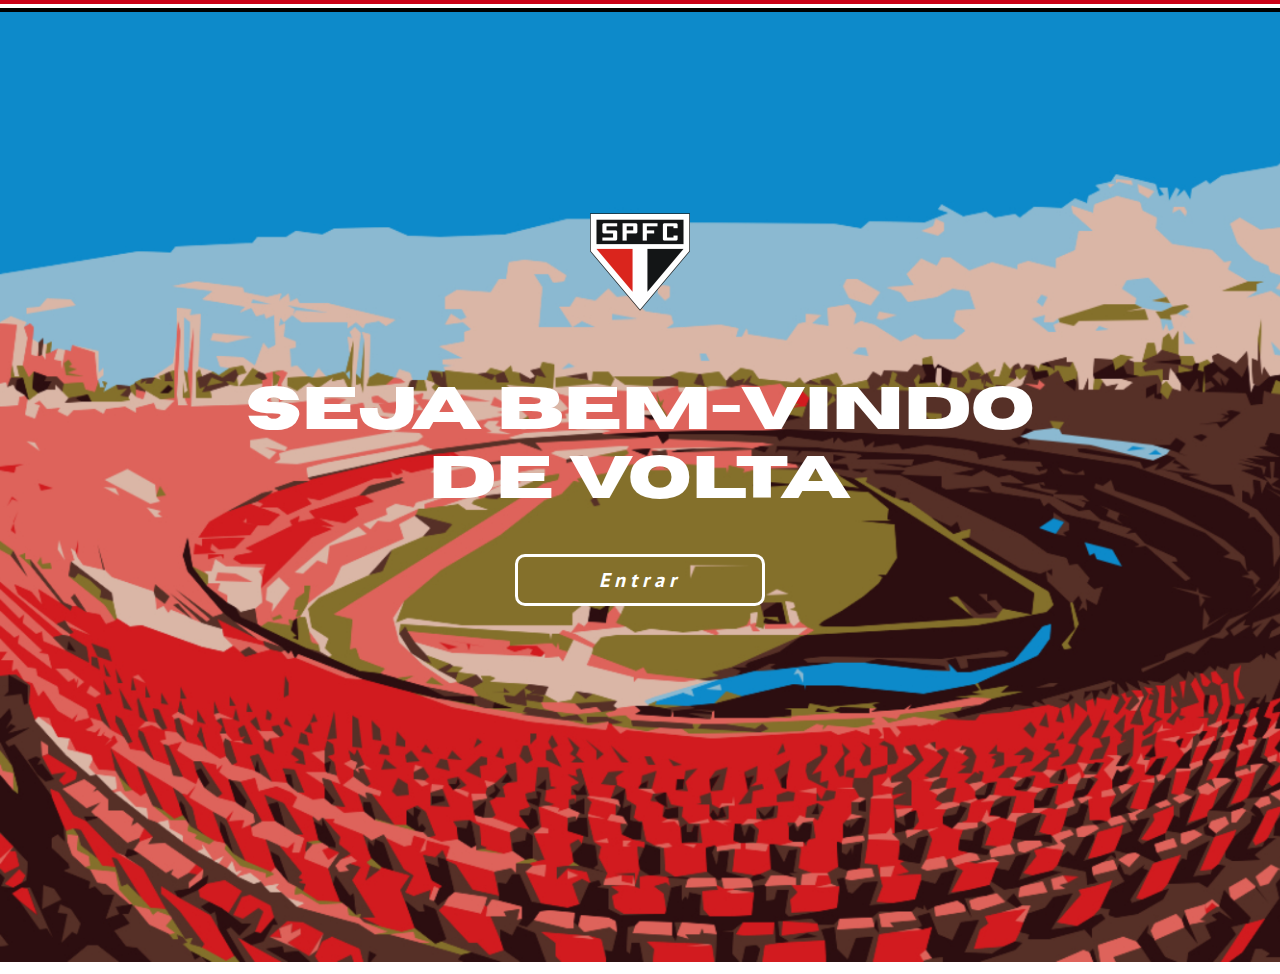
<file: sites/index.html>
<!DOCTYPE html>
<html lang="pt-br">
<head>
    <meta charset="UTF-8">
    <meta name="viewport" content="width=device-width, initial-scale=1.0">
    <link rel="stylesheet" href="access_loja.css">
    <link rel="shortcut icon" href="../img/Logo.png" type="image/x-icon">
    <title>Bom ter você de volta SPFC | Tradicional</title>
</head>
<body>
    
    <div class="background">
        <div class="listra_red"></div>
		<div class="listra_white"></div>
        <div class="listra_black"></div>
        <div class="content_box">
            <div class="content">
                <div class="logo"><img src="../img/Logo.png" alt=""></div>
                <div class="texto">
                    <h1>SEJA BEM-VINDO DE VOLTA</h1>
                </div>
                <a href="Home.html"><button><i>Entrar</i></button></a>
            </div>
        </div>
    </div>
    
</body>
</html>
</file>
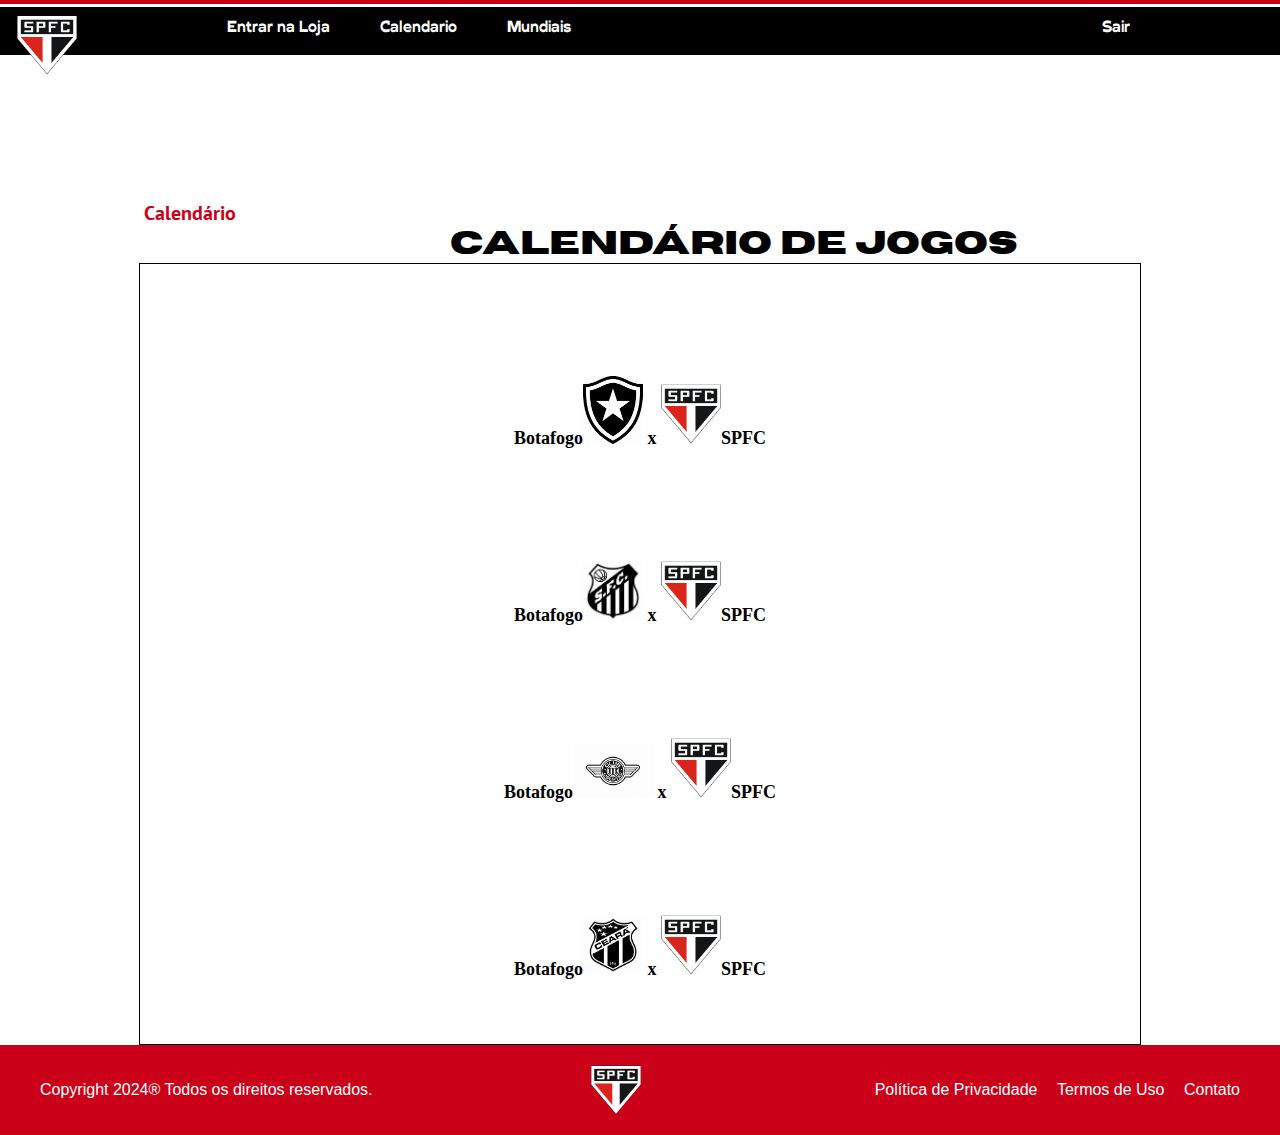
<file: sites/Calendario.html>
<!DOCTYPE html>
<html lang="pt-br">
<head>
    <meta charset="UTF-8">
    <meta name="viewport" content="width=device-width, initial-scale=1.0">
    <title>Calendário - SPFC | O Mais Invejado</title>
    <link rel="stylesheet" href="Calendario.css">
    <link rel="shortcut icon" href="../img/Logo.png" type="image/x-icon">
    <header>
      <div class="listra_red"></div>
      <div class="listra_white"></div>
            <div class="topbar">
          
          <div class="imagem_topbar"><a href="Home.html"><img src="../img/Logo.png" alt=""></a></div>
            
                <ul>
                    
            <li><a href="Login.html">Entrar na Loja  </a></li>
                 
            <li><a href="Calendario.html">Calendario</a></li>
        
      
            <li><a href="Mundiais.html">Mundiais</a></li>
           
                    
            
                </ul>
          <div class="sair">
            <ul>
              <li><a href="index.html">Sair</a></li>
    
            </ul>
          </div>
     </header>
</head>
<body>
  <div class="texto 1" style=" padding-top: 200px;text-align: center;justify-content: center;padding-right: 900px;font-size: 20px;margin: 0;">
    <h4 style="font-family: PtSans; color: #CB0017;margin: 0;">Calendário</h4>
  </div>
  <div class="texto 2" style="margin-left: 450px;">
    <h1 style="font-family: Horizon;margin: 0;padding: 0;">CALENDÁRIO DE JOGOS</h1>
  </div>
    <div class="Table" style="height: 780px;width: 1000px; border: 1px solid black; text-align: center;justify-content: center;left: 50%;right: 50%; margin-left: auto;margin-right: auto;">
      <div class="jg1"><h1 style="font-size: 18px;padding-top: 100px;1">Botafogo<img src="../img_home/BOTAFOGO.jfif" alt="" style="width: 60px;"> x <img src="../img/Logo.png" alt="" style="width: 60px;">SPFC</h1></div>
      <div class="jg2"><h1 style="font-size: 18px;padding-top: 100px;">Botafogo<img src="../img_home/SANTOS.jfif" alt="" style="width: 60px;"> x <img src="../img/Logo.png" alt="" style="width: 60px;">SPFC</h1></div>
      <div class="jg3"><h1 style="font-size: 18px;padding-top: 100px;">Botafogo<img src="../img_home/LIBERDADE.jfif" alt="" style="width: 80px;"> x <img src="../img/Logo.png" alt="" style="width: 60px;">SPFC</h1></div>
      <div class="jg4"><h1 style="font-size: 18px;">Botafogo<img src="../img_home/CEARA.jfif" alt="" style="width: 60px;padding-top: 100px;">   x   <img src="../img/Logo.png" alt="" style="width: 60px;">SPFC</h1></div>

    </div>

  </div>

  </div>
    <!--foooter-->
 <footer class="site-footer">
  <div class="footer-content">
      <p>Copyright 2024® Todos os direitos reservados.</p>
      <img src="../img/Logo.png" alt="">
      <nav class="footer-links">
          <a href="../sites/politicapriv.html ">Política de Privacidade</a>
          <a href="#">Termos de Uso</a>
          <a href="#">Contato</a>
      </nav>
      
  </div>
</body>
</html>
</file>
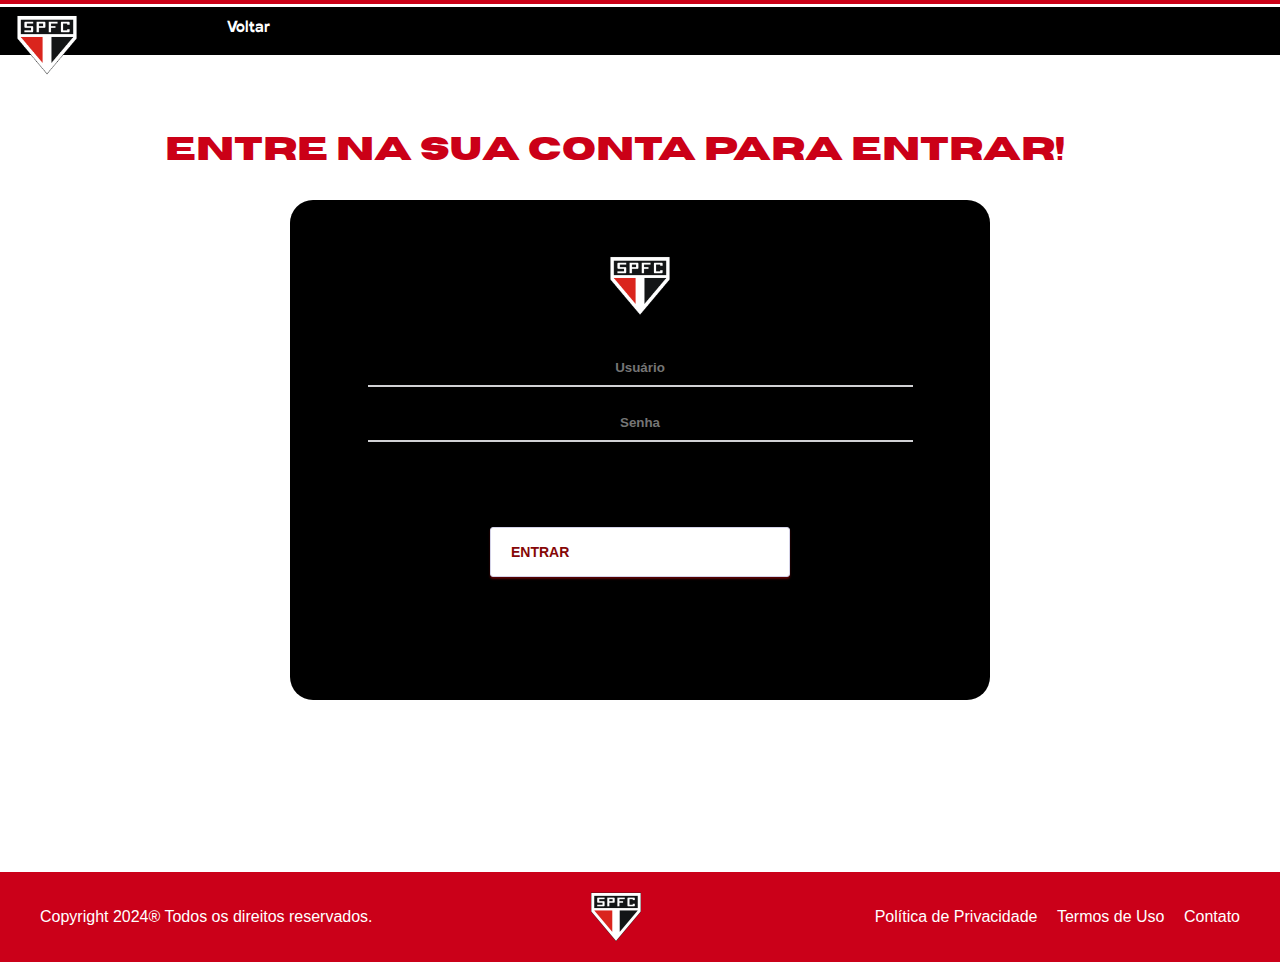
<file: sites/Login.html>
<!DOCTYPE html>
<html lang="pt-br">
<head>
    <meta charset="UTF-8">
    <meta name="viewport" content="width=device-width, initial-scale=1.0">
    <title>Login - SPFC | Campeão</title>
    <link rel="stylesheet" href="Login.css">
    <link rel="shortcut icon" href="../img/Logo.png" type="image/x-icon">

   <header>
    <div class="listra_red"></div>
		<div class="listra_white"></div>
		<div class="topbar">
			<div class="imagem_topbar"><a href="Home.html"><img src="../img/Logo.png" alt=""></a></div>
			<ul>
				<li><a href="Home.html">Voltar</a></li>
        
			</ul>
		</div>
		
   </header>
</head>

<body>
  <div class="texto">
    <h1>Entre na sua conta para Entrar!</h1>

  </div>
      <div class="container_menu">
        <div class="menu_screen">
          <div class="imgLogo">
            <img src="../img/Logo.png" alt="">
          </div>
            <div class="login_form">
              <form action="login.php">
                <input type="text" placeholder="Usuário" name="User">
                <br><br>
                <input type="password" placeholder="Senha" name="password">
                
              </form>
            </div>
            
              
                <div class="button">
                  <a href="Loja.html">
                    <button class="button login__submit">
                      <span class="button__text">Entrar</span>
                      <i class="button__icon fas fa-chevron-right"></i>
                    </button>
                  </a>
                </div>


                
              
              
            </a>
          </div>
      </div>
     <!--foooter-->
 <footer class="site-footer" style="margin-top: 172px;">
  <div class="footer-content">
      <p>Copyright 2024® Todos os direitos reservados.</p>
      <img src="../img/Logo.png" alt="">
      <nav class="footer-links">
          <a href="../sites/politicapriv.html ">Política de Privacidade</a>
          <a href="#">Termos de Uso</a>
          <a href="#">Contato</a>
      </nav>
      
  </div>
</body>
</html>
</file>
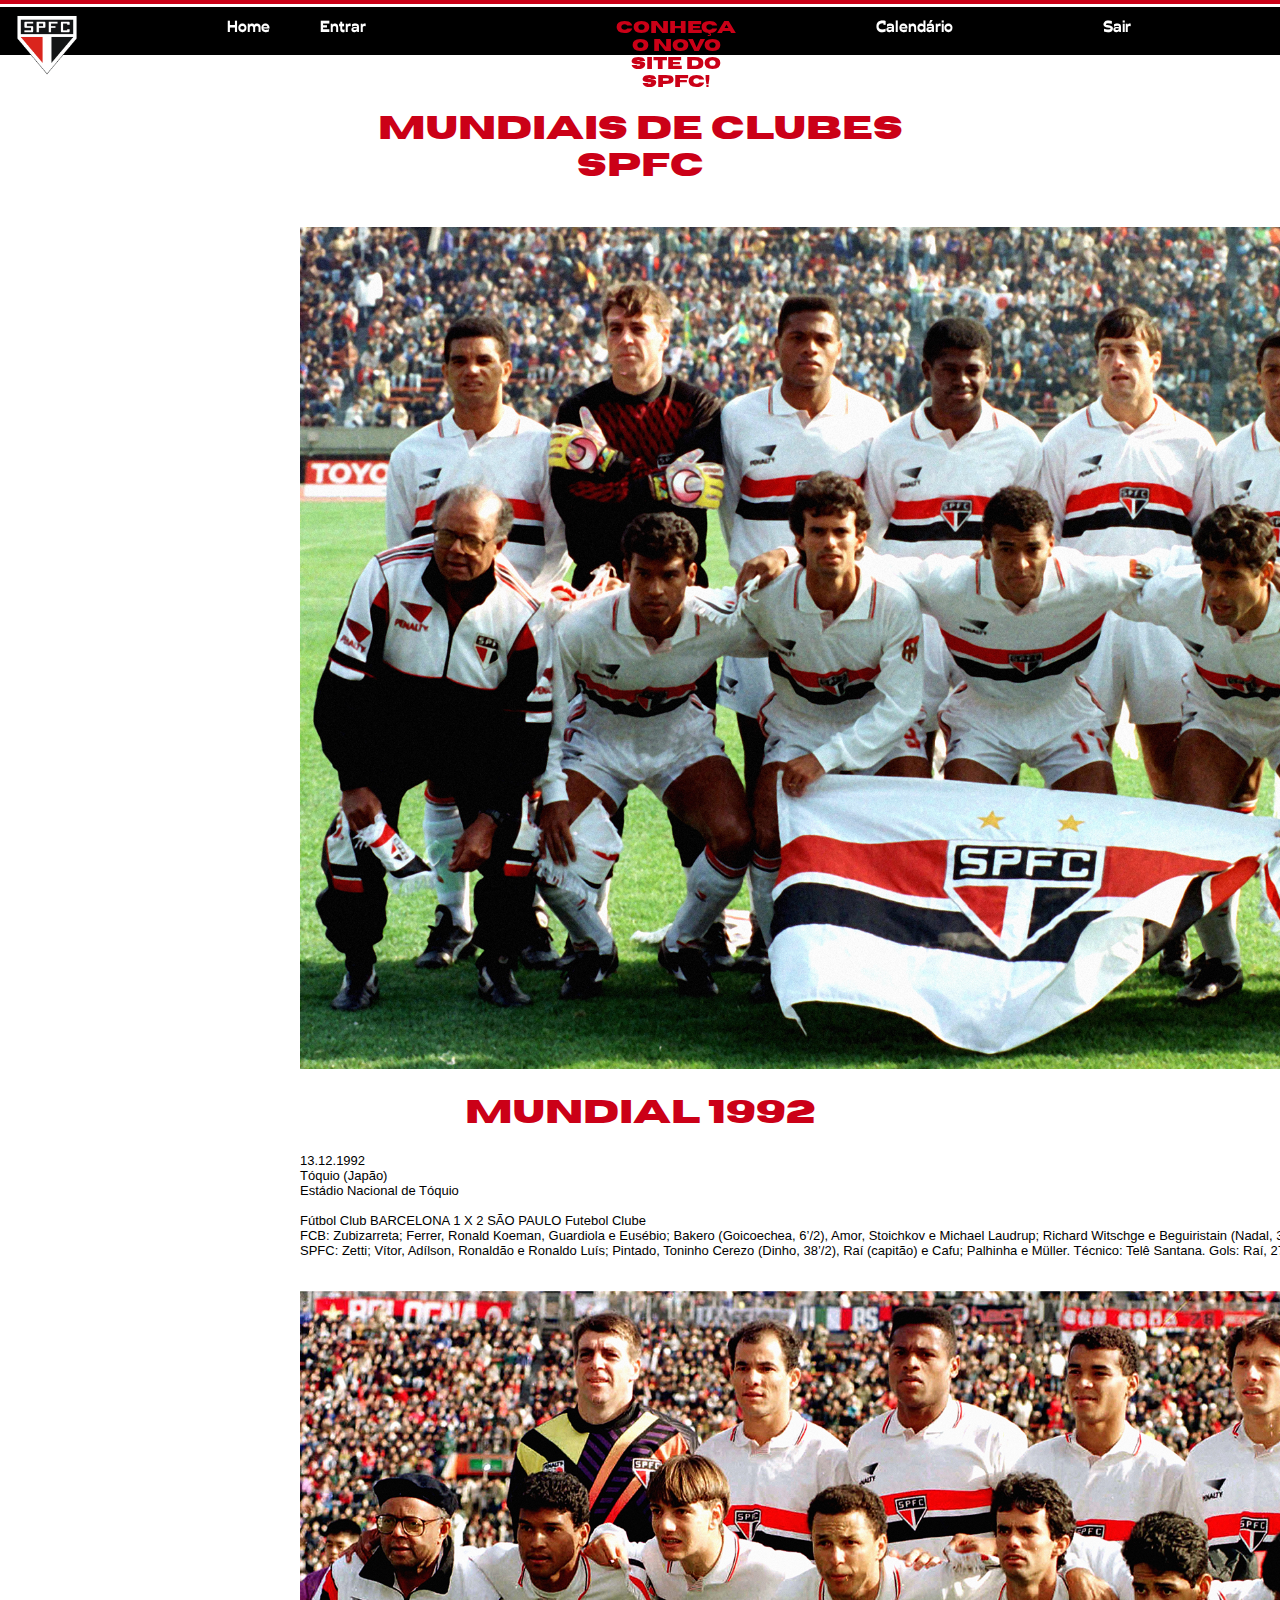
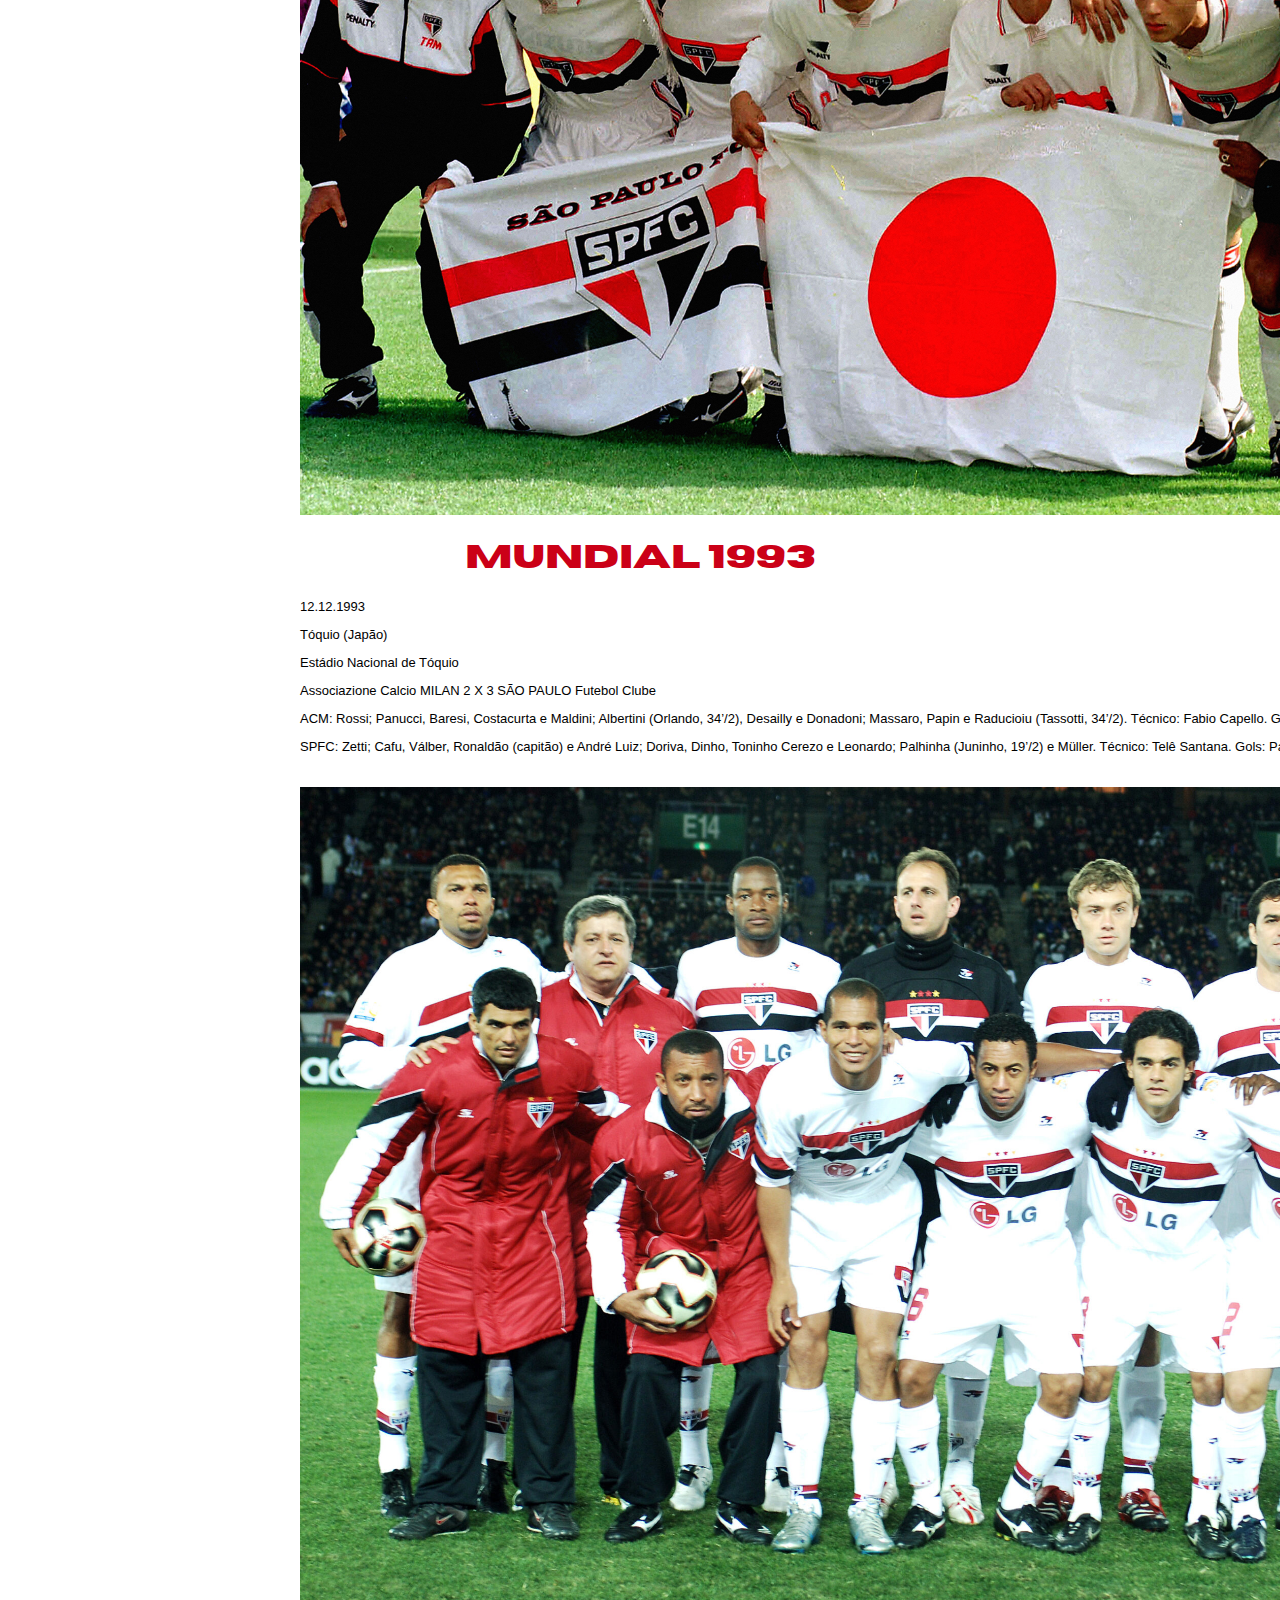
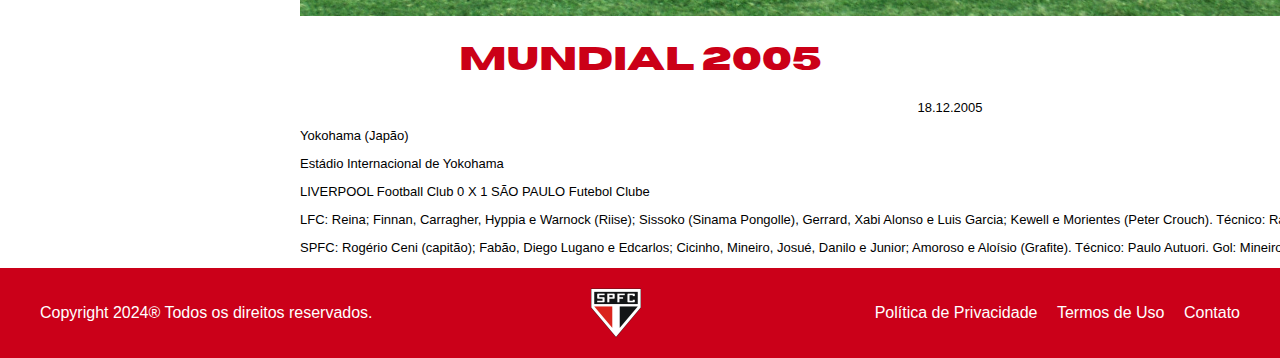
<file: sites/Mundiais.html>
<!DOCTYPE html>
<html lang="pt-br">
<head>
	<meta charset="UTF-8">
	<meta name="viewport" content="width=device-width, initial-scale=1.0">
	<title>Mundiais - SPFC | Tradicional</title>
	<link rel="stylesheet" href="mundiais.css">
	<link rel="icon" href="../img/Logo.png" type="image/x-icon">
	<header>
		<div class="listra_red"></div>
		<div class="listra_white"></div>
			  <div class="topbar">
			
			<div class="imagem_topbar"><a href="Home.html"><img src="../img/Logo.png" alt=""></a></div>
			  
				  <ul>
					  
			  <li><a href="Home.html"> Home </a></li>
			  <li><a href="Login.html">Entrar</a></li>
			  
		  
			  <li class="12" style="font-family: Horizon; color: #CB0017; justify-content: center; text-align: center;padding-left: 200px;margin-right: 90px;">Conheça o Novo Site do SPFC!</li>
			  <li><a href="Calendario.html">Calendário</a></li>
			
					  
			  
				  </ul>
			<div class="sair">
			  <ul>
				<li><a href="index.html">Sair</a></li>
	  
			  </ul>
			</div>
	   </header>
	</div>
			  
</head>

<body>
	
<!-- início da pg -->


<br><br><br><br>	
<div class="img_1992">
	<br>	<h1>MUNDIAIS DE CLUBES<br>
		SPFC</h1>
	<img src="../img/mundial_92_usar.png" alt="">
	
<!-- inicio historia 1992 -->
	
	<h1>MUNDIAL 1992</h1>
     <p>13.12.1992<br>
		Tóquio (Japão)<br>
		Estádio Nacional de Tóquio<br>
		<br>
		Fútbol Club BARCELONA 1 X 2 SÃO PAULO Futebol Clube
		<br>
		FCB: Zubizarreta; Ferrer, Ronald Koeman, Guardiola e Eusébio; Bakero (Goicoechea, 6’/2), Amor, Stoichkov e Michael Laudrup; Richard Witschge e Beguiristain (Nadal, 34’/2). Técnico: Johan Cruyff. Gol: Stoichkov, 12’/1.<br>
		
		SPFC: Zetti; Vítor, Adílson, Ronaldão e Ronaldo Luís; Pintado, Toninho Cerezo (Dinho, 38’/2), Raí (capitão) e Cafu; Palhinha e Müller. Técnico: Telê Santana. Gols: Raí, 27’/1; Raí, 34’/2.<br>
	 <p>

</div>
    <!-- inicio historia 1993 -->
<div class="part_2">
	<div class="img_1993">
		<img src="../img/1993.jpg" alt="">
	</div>
	<h1>MUNDIAL 1993</h1>
	<p>12.12.1993</p>
	<p>Tóquio (Japão)</p>
	<p>Estádio Nacional de Tóquio</p>
	<p>Associazione Calcio MILAN 2 X 3 SÃO PAULO Futebol Clube</p>
	<p>ACM: Rossi; Panucci, Baresi, Costacurta e Maldini; Albertini (Orlando, 34’/2), Desailly e Donadoni; Massaro, Papin e Raducioiu (Tassotti, 34’/2). Técnico: Fabio Capello. Gols: Massaro, 3’/2; Papin, 35’/2</p>
	<p>SPFC: Zetti; Cafu, Válber, Ronaldão (capitão) e André Luiz; Doriva, Dinho, Toninho Cerezo e Leonardo; Palhinha (Juninho, 19’/2) e Müller. Técnico: Telê Santana. Gols: Palhinha, 19’/1; Toninho Cerezo, 14’/2; Müller, 41’/2</p>

</div>
	<!-- inicio historia 2005 -->
<div class="part_3">
	<div class="img_2005">
		<img src="../img/2005--.jpg" alt="">
	</div>
	<h1>MUNDIAL 2005</h1>
    <p style="text-align: center;">18.12.2005</p>
	<p>Yokohama (Japão)</p>
	<p>Estádio Internacional de Yokohama</p>
	<p>LIVERPOOL Football Club 0 X 1 SÃO PAULO Futebol Clube</p>
	<p>LFC: Reina; Finnan, Carragher, Hyppia e Warnock (Riise); Sissoko (Sinama Pongolle), Gerrard, Xabi Alonso e Luis Garcia; Kewell e Morientes (Peter Crouch). Técnico: Rafa Benítez.</p>
	<p>SPFC: Rogério Ceni (capitão); Fabão, Diego Lugano e Edcarlos; Cicinho, Mineiro, Josué, Danilo e Junior; Amoroso e Aloísio (Grafite). Técnico: Paulo Autuori. Gol: Mineiro, 26’/1.</p>
</div>
<div class="Promotion_box">
	

</div>
	

	<!--foooter-->
	<footer class="site-footer">
		<div class="footer-content">
			<p>Copyright 2024® Todos os direitos reservados.</p>
			<img src="../img/Logo.png" alt="">
			<nav class="footer-links">
				<a href="../sites/politicapriv.html ">Política de Privacidade</a>
				<a href="#">Termos de Uso</a>
				<a href="#">Contato</a>
			</nav>
			
		</div>

</body>
</html>
</file>
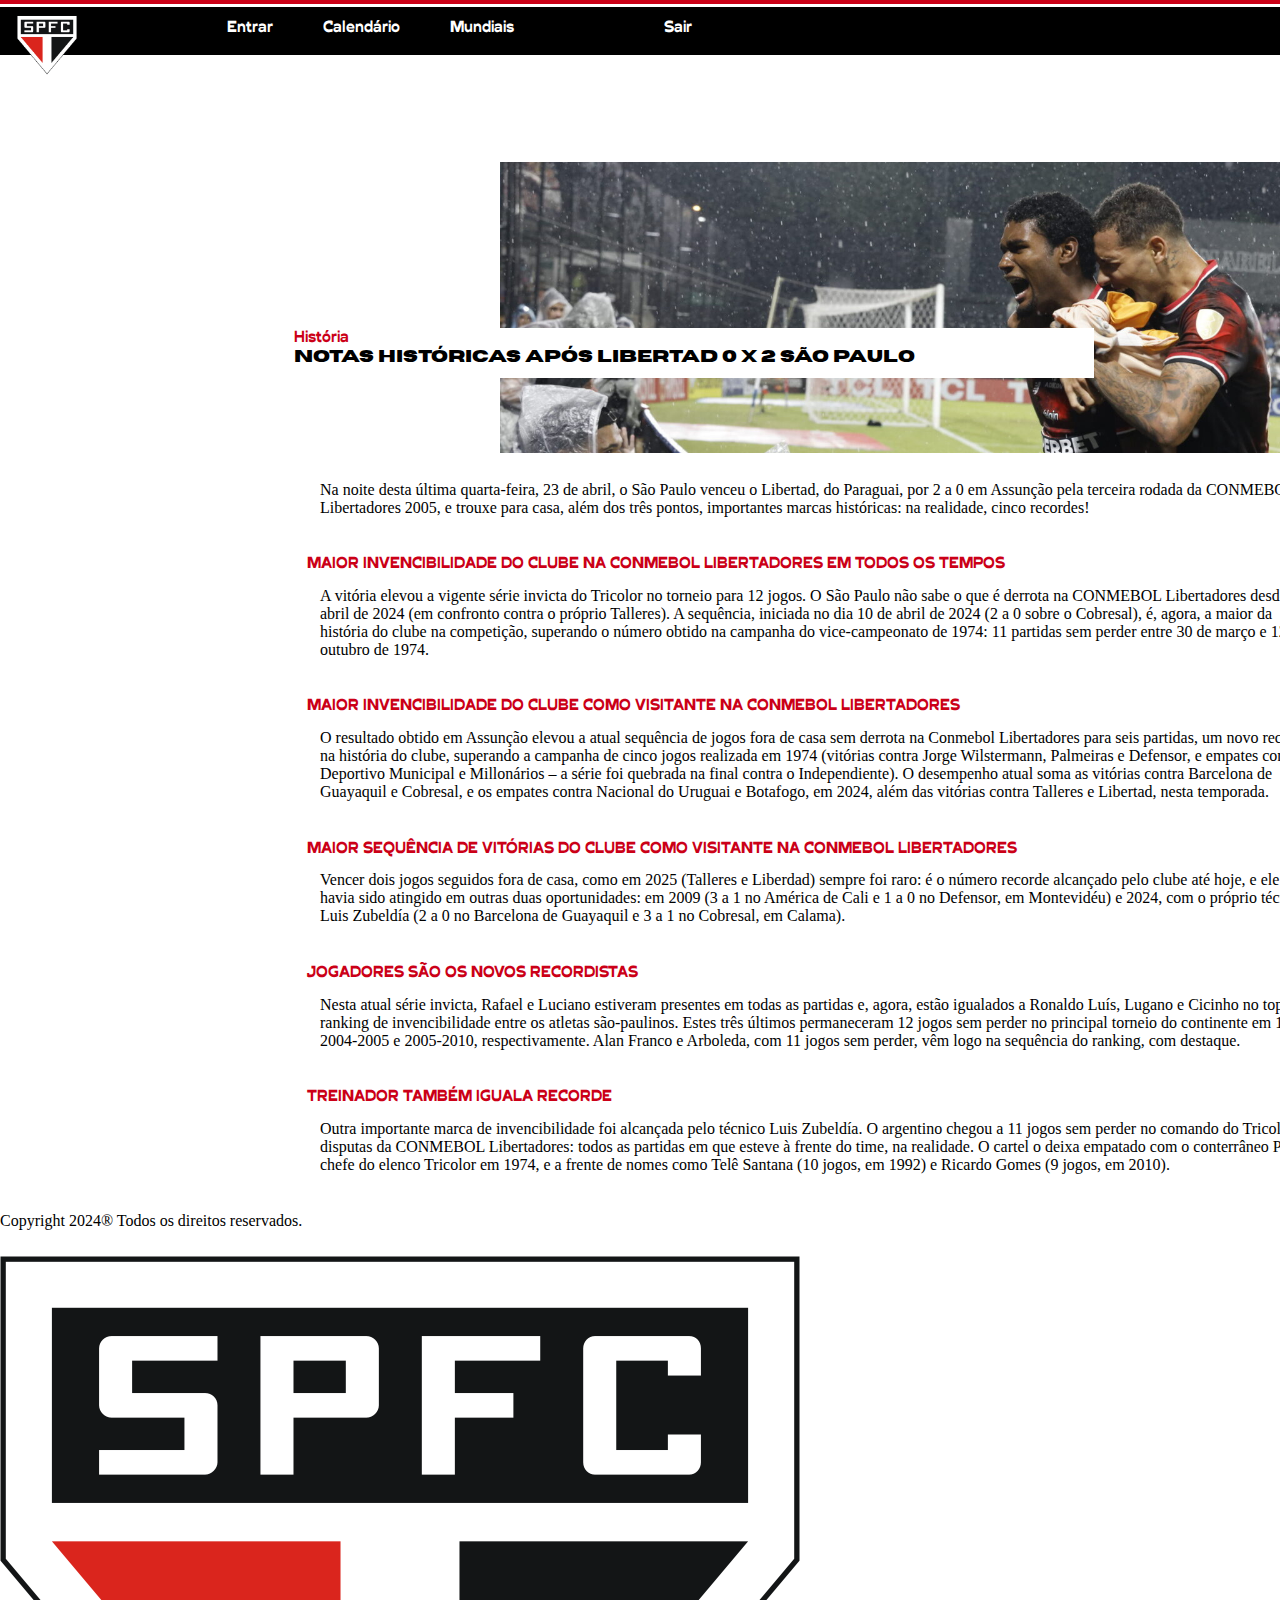
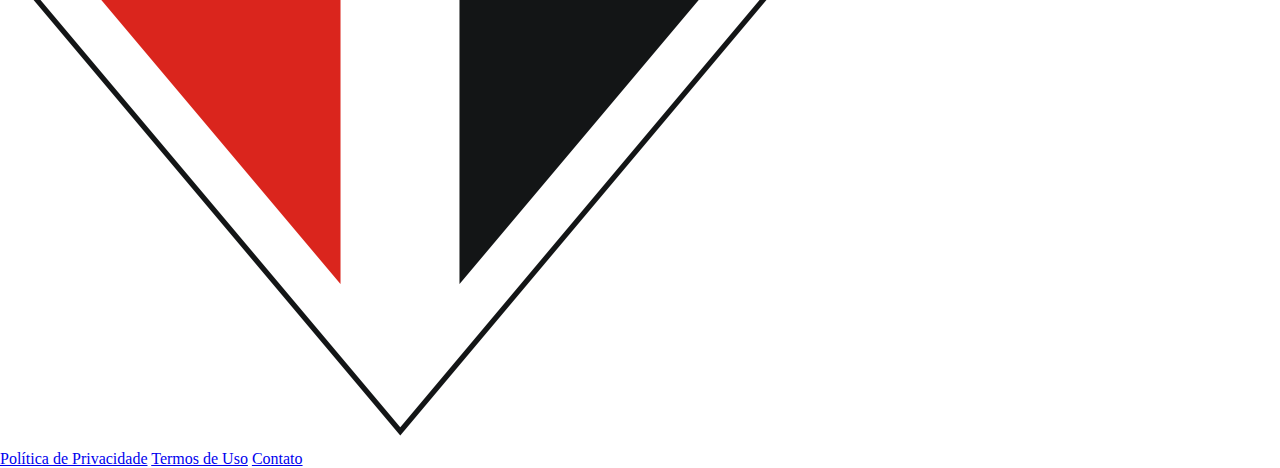
<file: sites/Noti1.html>
<!DOCTYPE html>
<html lang="en">
    <head>
        <meta charset="UTF-8">
        <meta name="viewport" content="width=device-width, initial-scale=1.0">
        <title>Notícia - SPFC | O Mais Querido</title>
        <link rel="stylesheet" href="noti1.css">
        <link rel="shortcut icon" href="../img/Logo.png" type="image/x-icon">
     <header>
      <div class="listra_red"></div>
      <div class="listra_white"></div>
            <div class="topbar">
          
          <div class="imagem_topbar"><a href="Home.html"><img src="../img/Logo.png" alt=""></a></div>
            
                <ul>
                    
            <li><a href="Login.html">Entrar  </a></li>
            <li><a href="Calendario.html">Calendário</a></li>
        
         
            <li><a href="Mundiais.html">Mundiais</a></li>
           
                    
            
                </ul>
          <div class="sair">
            <ul>
              <li><a href="index.html">Sair</a></li>
    
            </ul>
          </div>
     </header>
<body>
    <div><br><br><br><br><br><br><br><br><br></div>
    <div class="container">
      <div class="back-img"><img src="../img_home/AAAA.jpg" alt=""></div>
      <div class="texto_titulo">
          <span class="titulinho">História</span><br>
          <span class="titao"> <!--  -->Notas históricas após Libertad 0 x 2 São Paulo
          </span>
      </div>
    </div>
    <br><br><br><br><br><br><br><br><br><br><br><br><br><br><br><br><br>
    <div class="Texto"><span>Na noite desta última quarta-feira, 23 de abril, o São Paulo venceu o Libertad, do Paraguai, por 2 a 0 em Assunção pela terceira rodada da CONMEBOL Libertadores 2005, e trouxe para casa, além dos três pontos, importantes marcas históricas: na realidade, cinco recordes!

    </span>
  </div>
  <div class="titulo-pequeno">
    <span>MAIOR INVENCIBILIDADE DO CLUBE NA CONMEBOL LIBERTADORES EM TODOS OS TEMPOS</span>
  </div>
  <div class="Texto"><span>A vitória elevou a vigente série invicta do Tricolor no torneio para 12 jogos. O São Paulo não sabe o que é derrota na CONMEBOL Libertadores desde 4 de abril de 2024 (em confronto contra o próprio Talleres). A sequência, iniciada no dia 10 de abril de 2024 (2 a 0 sobre o Cobresal), é, agora, a maior da história do clube na competição, superando o número obtido na campanha do vice-campeonato de 1974: 11 partidas sem perder entre 30 de março e 12 de outubro de 1974.

  </span></div>
  <div class="titulo-pequeno">
    <span>MAIOR INVENCIBILIDADE DO CLUBE COMO VISITANTE NA CONMEBOL LIBERTADORES</span>
  </div>
  <div class="Texto">
    <span>O resultado obtido em Assunção elevou a atual sequência de jogos fora de casa sem derrota na Conmebol Libertadores para seis partidas, um novo recorde na história do clube, superando a campanha de cinco jogos realizada em 1974 (vitórias contra Jorge Wilstermann, Palmeiras e Defensor, e empates contra Deportivo Municipal e Millonários – a série foi quebrada na final contra o Independiente).

      O desempenho atual soma as vitórias contra Barcelona de Guayaquil e Cobresal, e os empates contra Nacional do Uruguai e Botafogo, em 2024, além das vitórias contra Talleres e Libertad, nesta temporada.</span>
  </div>
  
  <div class="titulo-pequeno"><span>MAIOR SEQUÊNCIA DE VITÓRIAS DO CLUBE COMO VISITANTE NA CONMEBOL LIBERTADORES</span></div>
  <div class="Texto">
    <span>Vencer dois jogos seguidos fora de casa, como em 2025 (Talleres e Liberdad) sempre foi raro: é o número recorde alcançado pelo clube até hoje, e ele só havia sido atingido em outras duas oportunidades: em 2009 (3 a 1 no América de Cali e 1 a 0 no Defensor, em Montevidéu) e 2024, com o próprio técnico Luis Zubeldía (2 a 0 no Barcelona de Guayaquil e 3 a 1 no Cobresal, em Calama).</span>
  </div>
  <div class="titulo-pequeno">
    <span>JOGADORES SÃO OS NOVOS RECORDISTAS</span>
  </div>
  <div class="Texto"><span>Nesta atual série invicta, Rafael e Luciano estiveram presentes em todas as partidas e, agora, estão igualados a Ronaldo Luís, Lugano e Cicinho no topo do ranking de invencibilidade entre os atletas são-paulinos. Estes três últimos permaneceram 12 jogos sem perder no principal torneio do continente em 1992, 2004-2005 e 2005-2010, respectivamente.

    Alan Franco e Arboleda, com 11 jogos sem perder, vêm logo na sequência do ranking, com destaque.</span></div>
    <div class="titulo-pequeno"><span>TREINADOR TAMBÉM IGUALA RECORDE</span></div>
    <div class="Texto"><span>Outra importante marca de invencibilidade foi alcançada pelo técnico Luis Zubeldía. O argentino chegou a 11 jogos sem perder no comando do Tricolor em disputas da CONMEBOL Libertadores: todos as partidas em que esteve à frente do time, na realidade. O cartel o deixa empatado com o conterrâneo Poy, chefe do elenco Tricolor em 1974, e a frente de nomes como Telê Santana (10 jogos, em 1992) e Ricardo Gomes (9 jogos, em 2010).</span></div>
    <!--foooter-->
 <footer class="site-footer">
  <div class="footer-content">
      <p>Copyright 2024® Todos os direitos reservados.</p>
      <img src="../img/Logo.png" alt="">
      <nav class="footer-links">
          <a href="../sites/politicapriv.html ">Política de Privacidade</a>
          <a href="#">Termos de Uso</a>
          <a href="#">Contato</a>
      </nav>
      
  </div>
    
</body>
</html>
</file>
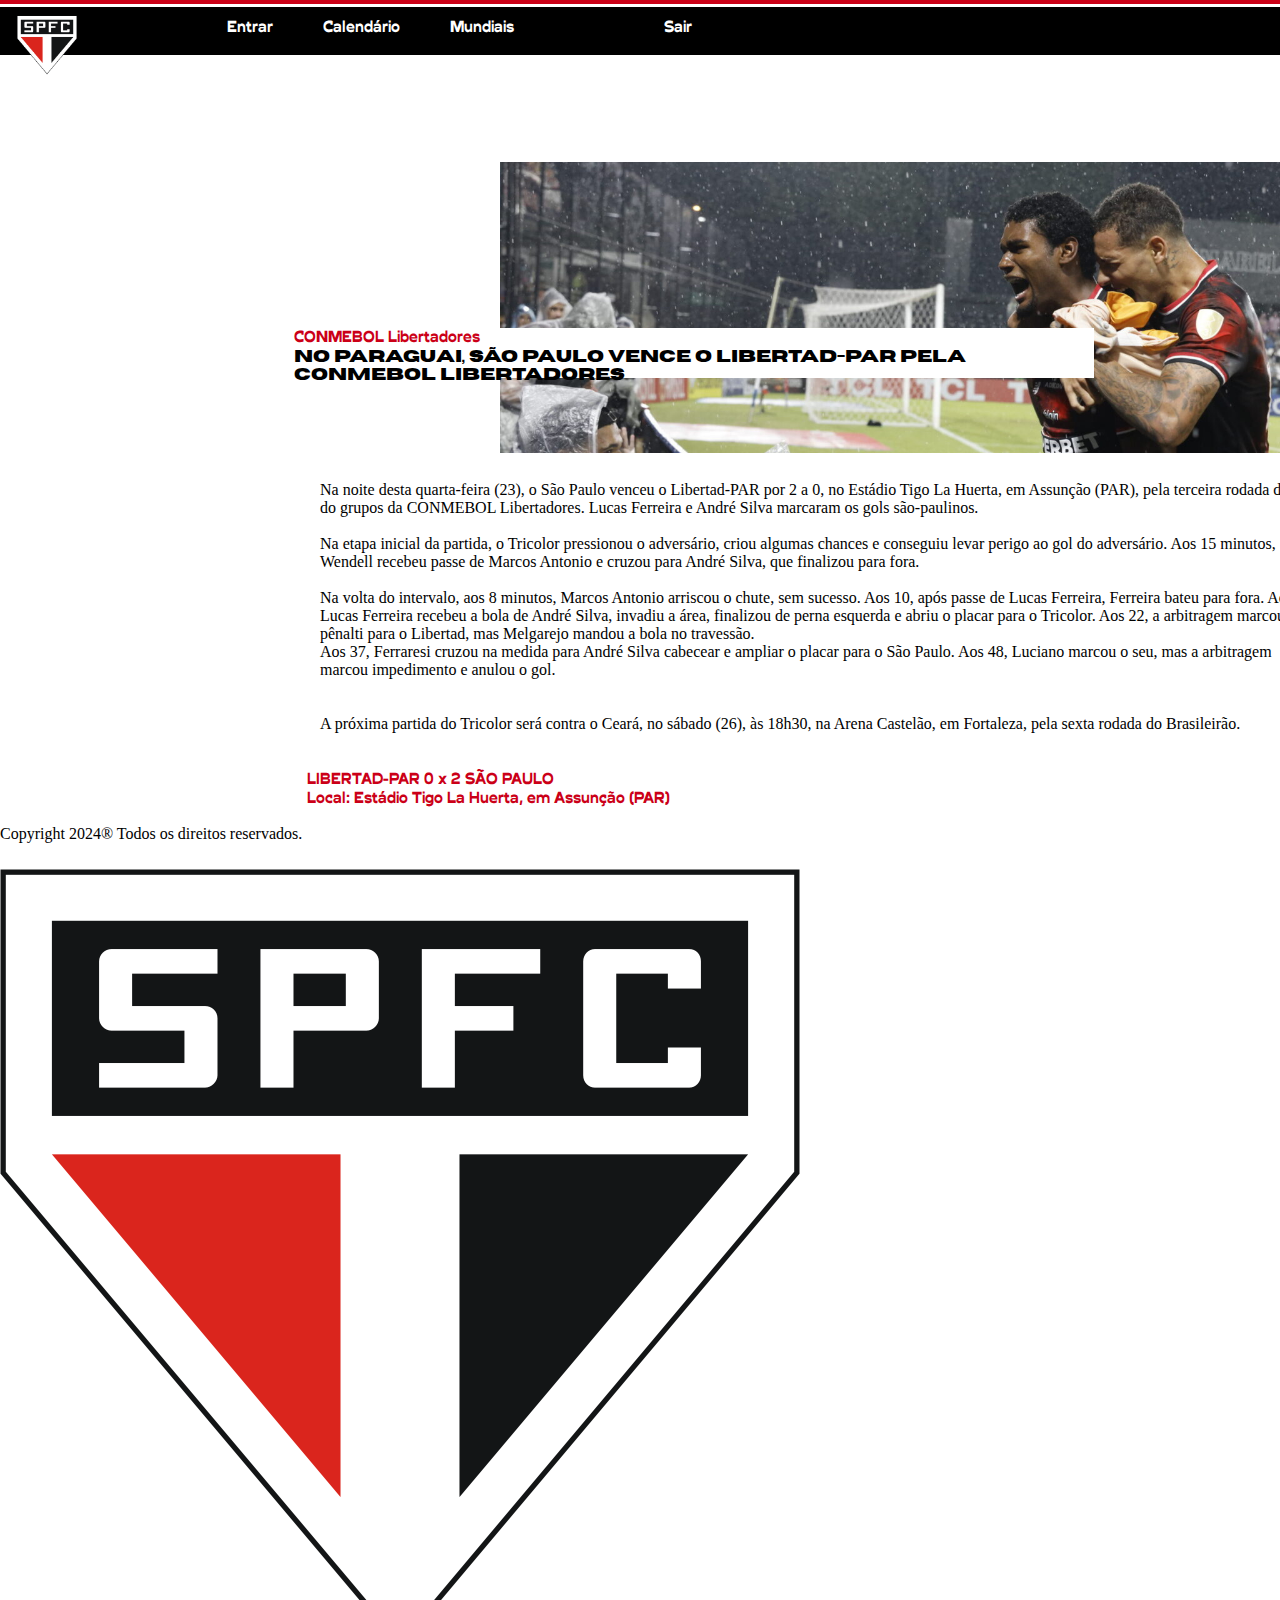
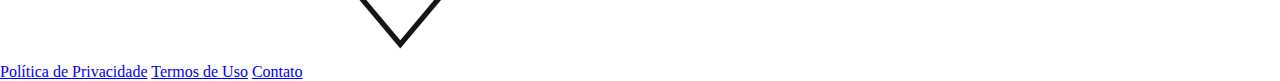
<file: sites/noti2.html>
<!DOCTYPE html>
<html lang="en">
    <head>
        <meta charset="UTF-8">
        <meta name="viewport" content="width=device-width, initial-scale=1.0">
        <title>Notícia - SPFC | O Mais Querido</title>
        <link rel="stylesheet" href="noti2.css">
        <link rel="shortcut icon" href="../img/Logo.png" type="image/x-icon">
     <header>
      <div class="listra_red"></div>
      <div class="listra_white"></div>
            <div class="topbar">
          
          <div class="imagem_topbar"><a href="Home.html"><img src="../img/Logo.png" alt=""></a></div>
            
                <ul>
                    
            <li><a href="Login.html">Entrar  </a></li>
            <li><a href="Calendario.html">Calendário</a></li>
            <li><a href="Mundiais.html">Mundiais</a></li>
        
            
                </ul>
          <div class="sair">
            <ul>
              <li><a href="index.html">Sair</a></li>
    
            </ul>
          </div>
     </header>
<body>
    <div><br><br><br><br><br><br><br><br><br></div>
    <div class="container">
      <div class="back-img"><img src="../img_home/AAAA.jpg" alt=""></div>
      <div class="texto_titulo">
          <span class="titulinho">CONMEBOL Libertadores</span><br>
          <span class="titao"> <!--  -->No Paraguai, São Paulo vence o Libertad-PAR pela CONMEBOL Libertadores
          </span>
      </div>
    </div>
    <br><br><br><br><br><br><br><br><br><br><br><br><br><br><br><br><br>
    <div class="Texto"><span>Na noite desta quarta-feira (23), o São Paulo venceu o Libertad-PAR por 2 a 0, no Estádio Tigo La Huerta, em Assunção (PAR), pela terceira rodada da fase do grupos da CONMEBOL Libertadores. Lucas Ferreira e André Silva marcaram os gols são-paulinos. <br><br>
 
  <span>Na etapa inicial da partida, o Tricolor pressionou o adversário, criou algumas chances e conseguiu levar perigo ao gol do adversário. Aos 15 minutos, Wendell recebeu passe de Marcos Antonio e cruzou para André Silva, que finalizou para fora. <br><br>

    Na volta do intervalo, aos 8 minutos, Marcos Antonio arriscou o chute, sem sucesso. Aos 10, após passe de Lucas Ferreira, Ferreira bateu para fora. Aos 16, Lucas Ferreira recebeu a bola de André Silva, invadiu a área, finalizou de perna esquerda e abriu o placar para o Tricolor. Aos 22, a arbitragem marcou pênalti para o Libertad, mas Melgarejo mandou a bola no travessão.<br> Aos 37, Ferraresi cruzou na medida para André Silva cabecear e ampliar o placar para o São Paulo. Aos 48, Luciano marcou o seu, mas a arbitragem marcou impedimento e anulou o gol.<br><br> 
    
    <br>A próxima partida do Tricolor será contra o Ceará, no sábado (26), às 18h30, na Arena Castelão, em Fortaleza, pela sexta rodada do Brasileirão. 
  </span></div>
  <div class="titulo-pequeno">
    <span>LIBERTAD-PAR 0 x 2 SÃO PAULO </span>
  </div>
  
  
  <div class="titulo-pequeno"><span>Local: Estádio Tigo La Huerta, em Assunção (PAR)</span></div>
  
    <!--foooter-->
 <footer class="site-footer">
  <div class="footer-content">
      <p>Copyright 2024® Todos os direitos reservados.</p>
      <img src="../img/Logo.png" alt="">
      <nav class="footer-links">
          <a href="../sites/politicapriv.html ">Política de Privacidade</a>
          <a href="#">Termos de Uso</a>
          <a href="#">Contato</a>
      </nav>
      
  </div>
</body>
</html>
</file>
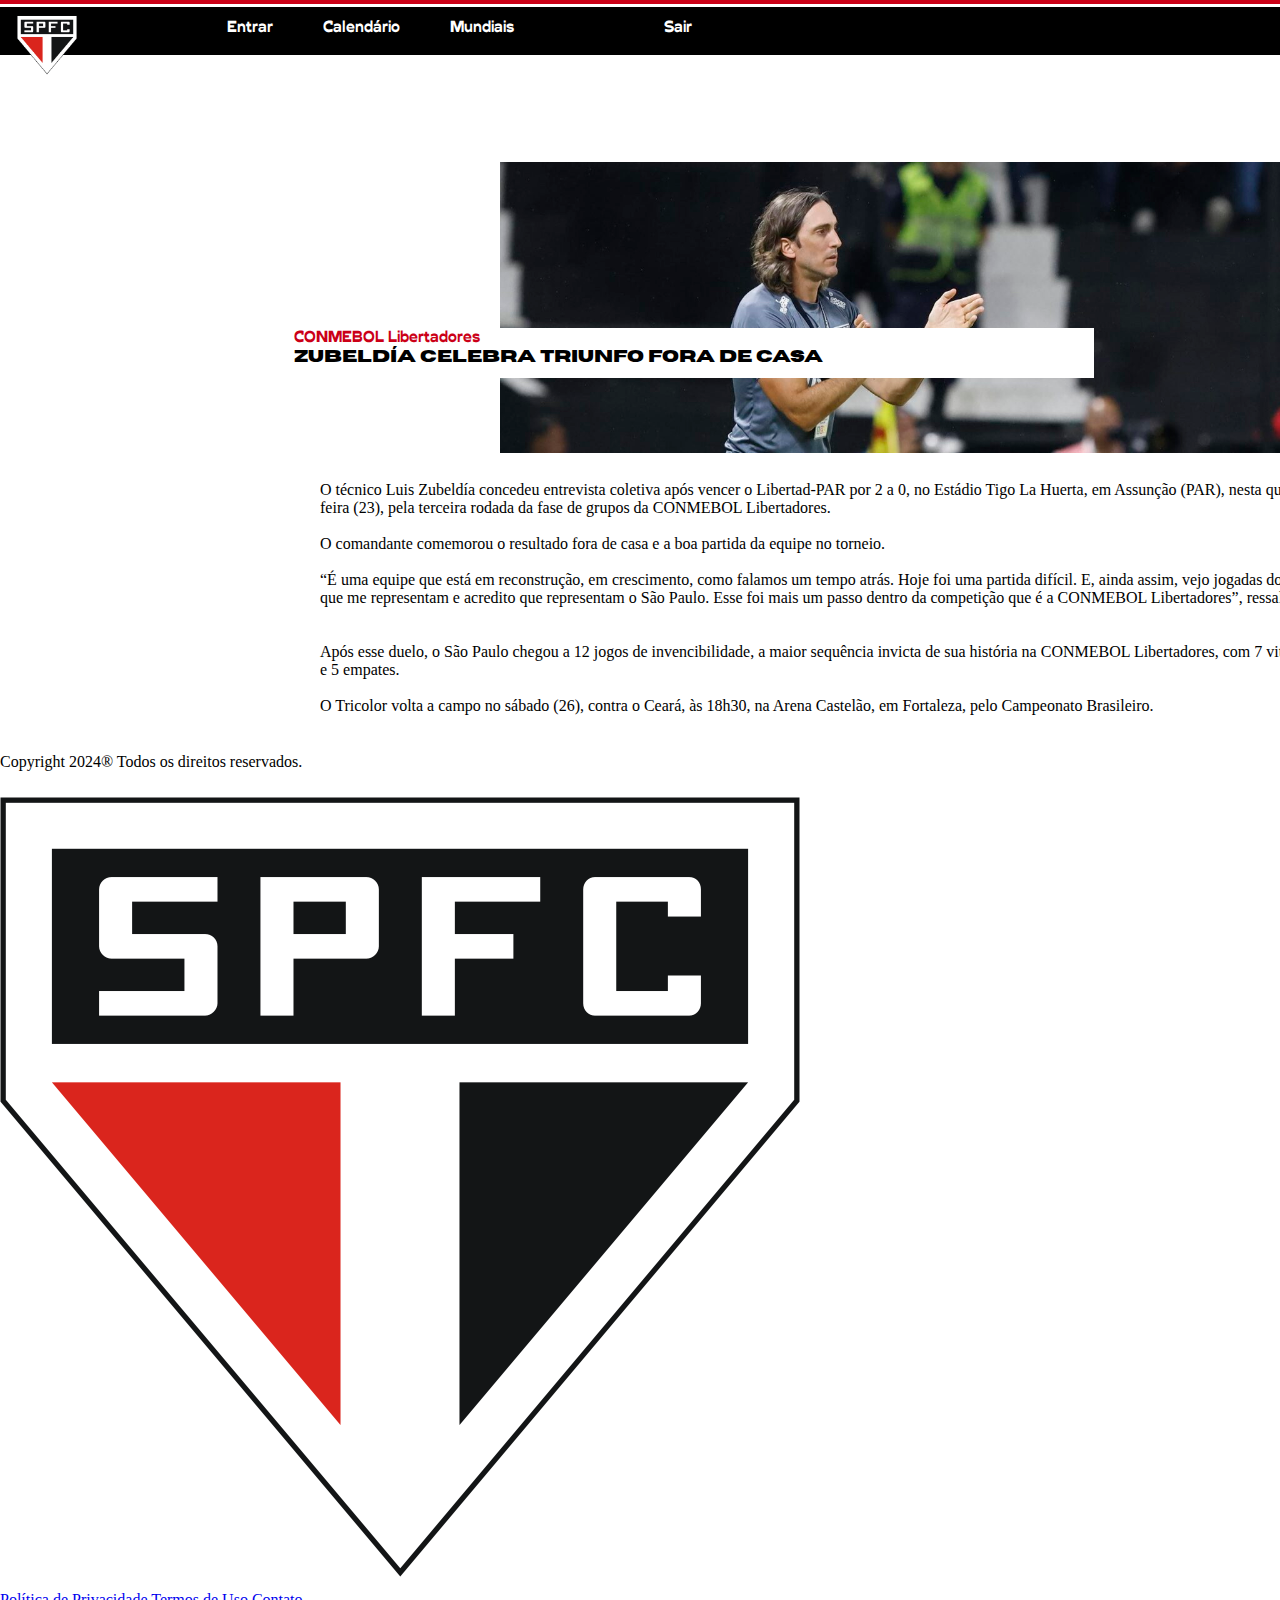
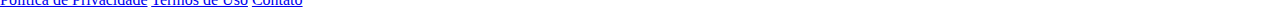
<file: sites/noti3.html>
<!DOCTYPE html>
<html lang="en">
<head>
    <meta charset="UTF-8">
    <meta name="viewport" content="width=device-width, initial-scale=1.0">
    <title>Notícia - SPFC | O Mais Querido</title>
    <link rel="stylesheet" href="noti3.css">
    <link rel="shortcut icon" href="../img/Logo.png" type="image/x-icon">
 <header>
  <div class="listra_red"></div>
  <div class="listra_white"></div>
		<div class="topbar">
      
      <div class="imagem_topbar"><a href="Home.html"><img src="../img/Logo.png" alt=""></a></div>
		
			<ul>
				
        <li><a href="Login.html">Entrar  </a></li>
        <li><a href="Calendario.html">Calendário</a></li>
        <li><a href="Mundiais.html">Mundiais</a></li>
     
        
			</ul>
      <div class="sair">
        <ul>
          <li><a href="index.html">Sair</a></li>

        </ul>
      </div>
 </header>
</head>
<body>
  <div><br><br><br><br><br><br><br><br><br></div>
    <div class="container">
      <div class="back-img"><img src="../img_home/ZUBEBB.jpg" alt=""></div>
      <div class="texto_titulo">
          <span class="titulinho">CONMEBOL Libertadores</span><br>
          <span class="titao"> <!--  -->Zubeldía celebra triunfo fora de casa 
          </span>
      </div>
    </div>
    <br><br><br><br><br><br><br><br><br><br><br><br><br><br><br><br><br>
    <div class="Texto"><span>O técnico Luis Zubeldía concedeu entrevista coletiva após vencer o Libertad-PAR por 2 a 0, no Estádio Tigo La Huerta, em Assunção (PAR), nesta quarta-feira (23), pela terceira rodada da fase de grupos da CONMEBOL Libertadores.<br><br>

      O comandante comemorou o resultado fora de casa e a boa partida da equipe no torneio. <br><br>
      
      “É uma equipe que está em reconstrução, em crescimento, como falamos um tempo atrás. Hoje foi uma partida difícil. E, ainda assim, vejo jogadas do time que me representam e acredito que representam o São Paulo. Esse foi mais um passo dentro da competição que é a CONMEBOL Libertadores”, ressaltou. <br><br>
      
      <br>Após esse duelo, o São Paulo chegou a 12 jogos de invencibilidade, a maior sequência invicta de sua história na CONMEBOL Libertadores, com 7 vitórias e 5 empates. <br><br>
      
      O Tricolor volta a campo no sábado (26), contra o Ceará, às 18h30, na Arena Castelão, em Fortaleza, pelo Campeonato Brasileiro. <br>

    </span>
  </div>


 <!--foooter-->
 <footer class="site-footer">
  <div class="footer-content">
      <p>Copyright 2024® Todos os direitos reservados.</p>
      <img src="../img/Logo.png" alt="">
      <nav class="footer-links">
          <a href="../sites/politicapriv.html ">Política de Privacidade</a>
          <a href="#">Termos de Uso</a>
          <a href="#">Contato</a>
      </nav>
      
  </div>
</body>
</html>
</file>
<file: sites/access_loja.css>
@font-face {
    font-family: abnormal;
    src: url(../fontes/abnormal-bold.otf);
}
@font-face {
    font-family: horizon;
    src: url(../fontes/horizon-new.otf);
}
@font-face{
    font-family: PtSans; 
    src: url(../fontes/PTS75F.ttf);
}




/* start_litras*/
.listra_red{
    background-color: #CB0017;
    height: 4px;   
}

.listra_white{
    background-color: white;
    height: 4px;
}

.listra_black{
    background-color: black;
    width: auto;
    height:4px;
}
body{
    margin: 0;
}
/*background*/
.background{
    background-image: url(../img-access/Backgroun-morumbi.jpg);
    width: auto;
    height: 962px; 
    background-size: cover;
    

}
/*content*/
.content_box{
    
    width: 1000px;
    height: 100%;
    margin-left: auto;
    margin-right: auto;
    text-align: center;
}
.content{
    
    text-align: center;
    justify-content: center;
    
}
.content button{
    border-radius: 10px;
    border: 3px solid rgb(255, 255, 255);
    background-color: rgba(255, 255, 255, 0);
    color: white;
    padding: 10px;
    width: 250px;
    transition: transform 0.2s;
    font-family: PtSans;
    font-size: 20px;
    letter-spacing: 5px;

}
.content button:hover{
    transform: scale(1.015);
    cursor: pointer;
    
}

/*Logo*/
.logo{
    margin-left: auto;
    margin-right: auto;
    

}
.logo img{
    width: 100px;
    padding-top: 20%;
    padding-bottom: 20px;
}
/*Texto*/
.texto {
    font-family: horizon;
    font-size: 30px;
    width: 90%;
}
.texto h1{
    text-align: center;
    color: white;
    padding-left: 100px;
}
    /*Footer*/
    /* Estilos básicos para o footer */
    .site-footer {
        background-color: #CB0019;
        color: #fff;
        padding: 20px 0;
        font-family: Arial, sans-serif;
    }
    
    .footer-content {
        max-width: 1200px;
        margin: 0 auto;
        display: flex;
        justify-content: space-between;
        align-items: center;
        padding: 0 20px;
    }
    
    .footer-links a {
        color: #fff;
        text-decoration: none;
        margin-left: 15px;
    }
    
    .footer-links a:hover {
        text-decoration: underline;
    }
    .footer-content img{
        width: 50px;
    }
</file>
<file: sites/Calendario.css>
@font-face {
    font-family: abnormal;
    src: url(../fontes/abnormal-bold.otf);
}
@font-face {
    font-family: horizon;
    src: url(../fontes/horizon-new.otf);
}
@font-face{
    font-family: PtSans; 
    src: url(../fontes/PTS75F.ttf);
}


/*margin_0_body*/
body{
    margin: 0px;
}

/* start_litras*/
.listra_red{
    background-color: #CB0017;
    height: 4px;   
    position: fixed;
    width: 100%;
    z-index: 2;

}

.listra_white{
    background-color: white;
    height: 7px;
    width: 100%;
    position: fixed;
    z-index: 1;

}

.listra_black{
    background-color: black;
    width: auto;
    height:4px;
   
}


/*finish_listras*/
header{
    position: fixed;
}

/*start_topbar*/
.topbar{
    display: flex;
    height: 55px;
    background-color: #000000;
    width: 100%;
    position: fixed;
    z-index: auto;
    
    
}
.topbar ul{
    display: flex;
    list-style: none;
    column-gap: 50px;
    padding-left: 150px;
    margin: 0;
    padding-top: 19px;
    font-family: abnormal;
}
.topbar a{
    text-decoration: none;
    color: #FFFF;

}
.topbar img{
    width: 60px;
    height: 60px;
    padding-left: 17px;
    padding-top: 15px;
    transition: transform .2s;
    
 
    
}

.topbar img:h{
    transform: scaleX(1.1);
    transform: scaleY(1.1);
}
.topbar a:hover{
    color: #CB0017;
}

/*SAIR*/
.sair ul{
    display: flex;
    list-style: none;
    column-gap: 50px;
    padding-left: 150px;
    margin: 0;
    padding-top: 19px;
    font-family: abnormal;
    text-align: right;
}
.sair{
    margin-left: auto;
    margin-right: 150px;
}
/*end*/
    /*Footer*/
    /* Estilos básicos para o footer */
    .site-footer {
        background-color: #CB0019;
        color: #fff;
        padding: 20px 0;
        font-family: Arial, sans-serif;
    }
    
    .footer-content {
        max-width: 1200px;
        margin: 0 auto;
        display: flex;
        justify-content: space-between;
        align-items: center;
        padding: 0 20px;
    }
    
    .footer-links a {
        color: #fff;
        text-decoration: none;
        margin-left: 15px;
    }
    
    .footer-links a:hover {
        text-decoration: underline;
    }
    .footer-content img{
        width: 50px;
    }
</file>
<file: sites/Login.css>
@font-face {
    font-family: abnormal;
    src: url(../fontes/abnormal-bold.otf);
}
@font-face {
    font-family: horizon;
    src: url(../fontes/horizon-new.otf);
}
@font-face{
    font-family: PtSans; 
    src: url(../fontes/PTS75F.ttf);
}


/*margin_0_body*/
body{
    margin: 0px;
}

/* start_litras*/
.listra_red{
    background-color: #CB0017;
    height: 4px;   
    position: fixed;
    width: 100%;
    z-index: 2;

}

.listra_white{
    background-color: white;
    height: 7px;
    width: 100%;
    position: fixed;
    z-index: 1;

}

.listra_black{
    background-color: black;
    width: auto;
    height:4px;
   
}


/*finish_listras*/
header{
    position: fixed;
}

/*start_topbar*/
.topbar{
    display: flex;
    height: 55px;
    background-color: #000000;
    width: 100%;
    position: fixed;
    z-index: auto;
    
    
}
.topbar ul{
    display: flex;
    list-style: none;
    column-gap: 50px;
    padding-left: 150px;
    margin: 0;
    padding-top: 19px;
    font-family: abnormal;
}
.topbar a{
    text-decoration: none;
    color: #FFFF;

}
.topbar img{
    width: 60px;
    height: 60px;
    padding-left: 17px;
    padding-top: 15px;
    transition: transform .2s;
    
 
    
}

.topbar img:h{
    transform: scaleX(1.1);
    transform: scaleY(1.1);
}
.topbar a:hover{
    color: #CB0017;
}

/*end*/
/* Container - Menu*/
.container_menu{
	display: flex;
	align-items: center;
	justify-content: center;
	margin-right: auto;
	margin-left: auto;
	padding-top: 00px;

}
.menu_screen{
	background-color: #000000;
	width: 700px;
	height: 500px;
	border-radius: 23px;
	
}
.menu_screen img{
	width: 60px;
	text-align: center;
	margin: auto;
	padding-top: 3%;
}

.imgLogo{
	width: auto;
	height: 30%;
	background-color: #8f0e0e00;
	display: flex;
	align-items: center;
	
}

/*Form -login -senha*/
input{
  width: 50px;
  text-align: center;
  border: none;
	border-bottom: 2px solid #D1D1D4;
	background: none;
	padding: 10px;
	padding-left: 10px;
	font-weight: 700;
	width: 75%;
	transition: .2s;
	color: white ;
}
form{
    text-align: center;
    
}
input:hover {
	outline: none;
	border-bottom-color: #c91111;
}

/*botao de enviar*/
.login__submit {
	background: #fff;
	font-size: 14px;
	margin-top: 13%;
	padding: 16px 20px;
	border-radius: 3px;
	border: 1px solid #D4D3E8;
	text-transform: uppercase;
	font-weight: 700;
	display: flex;
	align-items: center;
	width: 50%;
	color: #860707;
	box-shadow: 0px 2px 2px #580303;
	cursor: pointer;
	transition: .2s;
	display: flex;
	margin-left: auto;
	margin-right: auto;
}
.butao{
	width: 35px;
	
}
.login__submit:active,
.login__submit:focus,
.login__submit:hover {
	border-color: #d31515;
	outline: none;
	transform: translateY(-5px) scale(1.02);
    box-shadow: 0 10px 20px rgba(0,0,0,0.2);
}

.button__icon {
	font-size: 24px;
	margin-left: auto;
	color: #bd0f0f;
}

	


/*TESTE*/
@import url('https://fonts.googleapis.com/css?family=Raleway:400,700');



.container {
	display: flex;
	align-items: center;
	justify-content: center;
	min-height: 100vh;
}



.screen__content {
	z-index: 1;
	position: relative;	
	height: 100%;
}




.login {
	width: 320px;
	padding: 30px;
	padding-top: 156px;
}

.login__field {
	padding: 20px 0px;	
	position: relative;	
}

.login__icon {
	position: absolute;
	top: 30px;
	color: #7875B5;
}

.login__input {
	border: none;
	border-bottom: 2px solid #D1D1D4;
	background: none;
	padding: 10px;
	padding-left: 24px;
	font-weight: 700;
	width: 75%;
	transition: .2s;
}

.login__input:active,
.login__input:focus,
.login__input:hover {
	outline: none;
	border-bottom-color: #8f0e0e;
	
}

.button{
	width: 300px;
	height: 50px;
	display: flex;
	justify-content: center;
	align-items: center;
	margin-left: auto;
	margin-right: auto;
	margin-top: 10%;
	margin-bottom: auto;
}
.button a{
	text-decoration: none;
}

/*texto de entrar*/
.texto{
	width: 1000px;
	height: 100px;
	margin-left: auto;
	margin-right: auto;
	align-items: center;
    padding-top: 100px;
	padding-left: 50px	;
	margin-bottom: 0px;
	display: flex;
	font-family: horizon;
	color: #CB0017;
}
    /*Footer*/
    /* Estilos básicos para o footer */
	.site-footer {
		background-color: #CB0019;
		color: #fff;
		padding: 20px 0;
		font-family: Arial, sans-serif;
	}
	
	.footer-content {
		max-width: 1200px;
		margin: 0 auto;
		display: flex;
		justify-content: space-between;
		align-items: center;
		padding: 0 20px;
	}
	
	.footer-links a {
		color: #fff;
		text-decoration: none;
		margin-left: 15px;
	}
	
	.footer-links a:hover {
		text-decoration: underline;
	}
	.footer-content img{
		width: 50px;
	}
</file>
<file: sites/mundiais.css>
@font-face {
    font-family: abnormal;
    src: url(../fontes/abnormal-bold.otf);
}
@font-face {
    font-family: horizon;
    src: url(../fontes/horizon-new.otf);
}
@font-face{
    font-family: PtSans; 
    src: url(../fontes/PTS75F.ttf);
}


/*margin_0_body*/
body{
    margin: 0px;
}

/* start_litras*/
.listra_red{
    background-color: #CB0017;
    height: 4px;   
    position: fixed;
    width: 100%;
    z-index: 2;

}

.listra_white{
    background-color: white;
    height: 7px;
    width: 100%;
    position: fixed;
    z-index: 1;

}

.listra_black{
    background-color: black;
    width: auto;
    height:4px;
   
}


/*finish_listras*/
header{
    position: fixed;
    z-index: 1000;
}

/*start_topbar*/
.topbar{
    display: flex;
    height: 55px;
    background-color: #000000;
    width: 100%;
    position: fixed;
    z-index: auto;
    
    
}
.topbar ul{
    display: flex;
    list-style: none;
    column-gap: 50px;
    padding-left: 150px;
    margin: 0;
    padding-top: 19px;
    font-family: abnormal;
}
.topbar a{
    text-decoration: none;
    color: #FFFF;

}
.topbar img{
    width: 60px;
    height: 60px;
    padding-left: 17px;
    padding-top: 15px;
    transition: transform .2s;
    
 
    
}

.topbar img:h{
    transform: scaleX(1.1);
    transform: scaleY(1.1);
}
.topbar a:hover{
    color: #CB0017;
}

/*SAIR*/
.sair ul{
    display: flex;
    list-style: none;
    column-gap: 50px;
    padding-left: 150px;
    margin: 0;
    padding-top: 19px;
    font-family: abnormal;
    text-align: right;
}
.sair{
    margin-left: auto;
    margin-right: 150px;
}
/*end*/
/*start pag part 1*/

.img_1992 img{
    margin: 0;
    padding-top: 20px;
    padding-left: 300px;
    width: 1300px;
}
.img_1992 h1{
    text-align: center;
    font-family: horizon;
    color: #CB0017;
    font-size: xx-large;
    
}
.img_1992 p{
    width: 1300px;
    padding-left: 300px;
    text-align: justify;
    font-family: 'Franklin Gothic Medium', 'Arial Narrow', Arial, sans-serif;
    font-size: small;
  
}
/*finish part_1*/

/*start part_2*/
.img_1993 img{
    margin: 0;
    padding-top: 20px;
    padding-left: 300px;
    width: 1300px;
}
.part_2 p{
    width: 1300px;
    padding-left: 300px;
    text-align: justify;
    font-family: 'Franklin Gothic Medium', 'Arial Narrow', Arial, sans-serif;
    font-size: small;

}
.part_2 h1{
    text-align: center;
    font-family: horizon;
    color: #CB0017;
    font-size: xx-large;
}
/*finish part_2*/

/*start part_3*/
.img_2005 img{
    margin: 0;
    padding-top: 20px;
    padding-left: 300px;
    width: 1300px;
}
.part_3 p{
    width: 1300px;
    padding-left: 300px;
    text-align: justify;
    font-family: 'Franklin Gothic Medium', 'Arial Narrow', Arial, sans-serif;
    font-size: small;

    
}
.part_3 h1{
    text-align: center;
    font-family: horizon;
    color: #CB0017;
    font-size: xx-large;
}
/*finish part_3*/

/*start loja*/
/*banner*/
.banner_1 {
   width: auto;
   height: auto;

}
.banner_1 img{
    margin: 0;
   
    width: 1300px;
    justify-content: center;
    align-items: center;
    display: flex;
    flex-direction: row;
    margin-left: auto;
    margin-right: auto;
}


/*start shop - Container*/
.container_shop{
    width: 800px;
    justify-content: center;
    align-items: center;
    flex-direction: row;
    margin-left: auto;
    margin-right: auto;


}

/*Box - TopBar*/
.box_topbar h1{
    font-family: PtSans;
    border-bottom: 1px solid black;
    

}    

/*Box - Shop*/
.box_shop{
    justify-content: center;
    align-items: center;
    display: flex;
    flex-direction: row;
    margin-left: auto;
    margin-right: auto;
    width: 600px;

    column-gap: 10px;
}


.box_shop_2{
    justify-content: center;
    align-items: center;
    display: flex;
    flex-direction: row;
    margin-left: auto;
    margin-right: auto;
    width: 600px;
    column-gap: 10px;
    padding-top: 3px;
}


.box_shop img{
    width: 300px;
}

.box_shop_2 img{
    width: 300px;
}
    /*start camisa*/
    .camisas img{
        width: 300px;
        margin: 20px;
    }

    .camisa1 img{
        width: 200px;
        
    }
    .camisa2 img{
        width: 200px;
    }

        /*Footer*/
    /* Estilos básicos para o footer */
.site-footer {
    background-color: #CB0019;
    color: #fff;
    padding: 20px 0;
    font-family: Arial, sans-serif;
}

.footer-content {
    max-width: 1200px;
    margin: 0 auto;
    display: flex;
    justify-content: space-between;
    align-items: center;
    padding: 0 20px;
}

.footer-links a {
    color: #fff;
    text-decoration: none;
    margin-left: 15px;
}

.footer-links a:hover {
    text-decoration: underline;
}
.footer-content img{
    width: 50px;
}

       

















/*patrocinadores start*/
.Patrocinadores img{
    width: 115px;
    margin: auto;
    
}
.Patrocinadores ul{
    width: auto;
    height: 50px;
    display: flex;
}

.Patrocinadores ul li img{
    height: 80px;
    object-fit: contain;
    margin: 105px;
}
.Patrocinadores ul{
    list-style: none;
}
</file>
<file: sites/noti1.css>
@font-face {
    font-family: abnormal;
    src: url(../fontes/abnormal-bold.otf);
}
@font-face {
    font-family: horizon;
    src: url(../fontes/horizon-new.otf);
}
@font-face{
    font-family: PtSans; 
    src: url(../fontes/PTS75F.ttf);
}


/*margin_0_body*/
body{
    margin: 0px;
}

/* start_litras*/
.listra_red{
    background-color: #CB0017;
    height: 4px;   
    position: fixed;
    width: 100%;
    z-index: 2;

}

.listra_white{
    background-color: white;
    height: 7px;
    width: 100%;
    position: fixed;
    z-index: 1;

}

.listra_black{
    background-color: black;
    width: auto;
    height:4px;
   
}


/*finish_listras*/
header{
    position: fixed;
    z-index: 1000;
}

/*start_topbar*/
.topbar{
    display: flex;
    height: 55px;
    background-color: #000000;
    width: 100%;
    position: fixed;
    z-index: auto;
    
    
}
.topbar ul{
    display: flex;
    list-style: none;
    column-gap: 50px;
    padding-left: 150px;
    margin: 0;
    padding-top: 19px;
    font-family: abnormal;
}
.topbar a{
    text-decoration: none;
    color: #FFFF;

}
.topbar img{
    width: 60px;
    height: 60px;
    padding-left: 17px;
    padding-top: 15px;
    transition: transform .2s;
    
 
    
}

.topbar img:h{
    transform: scaleX(1.1);
    transform: scaleY(1.1);
}
.topbar a:hover{
    color: #CB0017;
}

/*SAIR*/

.container{
    display: flex;
    position: relative;
}
.back-img{
    position: absolute;

}
.back-img img{
    width: 1000px;
    margin-left: 50%;
}
/*Titulo*/
.texto_titulo{
 width: 800px;
 height: 50px;
 margin-left: 23%;
 position: absolute;
 background-color: white;
 margin-top: 13%;
}
.texto_titulo .titulinho{
    font-family: abnormal;
    color: #CB0017;

}
.texto_titulo .titao{
    font-family: horizon;
    
}
/*texto*/
.Texto{
    width: 1000px;
    height: auto;
    margin-left: 25%;
    margin-top: 1%;
    margin-bottom: 3%;
}

/*TITULO*/
.titulo-pequeno{
    width: 900px;
    height: auto;
    margin-left: 24%;
    font-family: abnormal;
    color: #CB0017;
}
</file>
<file: sites/noti2.css>
@font-face {
    font-family: abnormal;
    src: url(../fontes/abnormal-bold.otf);
}
@font-face {
    font-family: horizon;
    src: url(../fontes/horizon-new.otf);
}
@font-face{
    font-family: PtSans; 
    src: url(../fontes/PTS75F.ttf);
}


/*margin_0_body*/
body{
    margin: 0px;
}

/* start_litras*/
.listra_red{
    background-color: #CB0017;
    height: 4px;   
    position: fixed;
    width: 100%;
    z-index: 2;

}

.listra_white{
    background-color: white;
    height: 7px;
    width: 100%;
    position: fixed;
    z-index: 1;

}

.listra_black{
    background-color: black;
    width: auto;
    height:4px;
   
}


/*finish_listras*/
header{
    position: fixed;
    z-index: 1000;
}

/*start_topbar*/
.topbar{
    display: flex;
    height: 55px;
    background-color: #000000;
    width: 100%;
    position: fixed;
    z-index: auto;
    
    
}
.topbar ul{
    display: flex;
    list-style: none;
    column-gap: 50px;
    padding-left: 150px;
    margin: 0;
    padding-top: 19px;
    font-family: abnormal;
}
.topbar a{
    text-decoration: none;
    color: #FFFF;

}
.topbar img{
    width: 60px;
    height: 60px;
    padding-left: 17px;
    padding-top: 15px;
    transition: transform .2s;
    
 
    
}

.topbar img:h{
    transform: scaleX(1.1);
    transform: scaleY(1.1);
}
.topbar a:hover{
    color: #CB0017;
}

/*SAIR*/

.container{
    display: flex;
    position: relative;
}
.back-img{
    position: absolute;

}
.back-img img{
    width: 1000px;
    margin-left: 50%;
}
/*Titulo*/
.texto_titulo{
 width: 800px;
 height: 50px;
 margin-left: 23%;
 position: absolute;
 background-color: white;
 margin-top: 13%;
}
.texto_titulo .titulinho{
    font-family: abnormal;
    color: #CB0017;

}
.texto_titulo .titao{
    font-family: horizon;
    
}
/*texto*/
.Texto{
    width: 1000px;
    height: auto;
    margin-left: 25%;
    margin-top: 1%;
    margin-bottom: 3%;
}

/*TITULO*/
.titulo-pequeno{
    width: 900px;
    height: auto;
    margin-left: 24%;
    font-family: abnormal;
    color: #CB0017;
}
</file>
<file: sites/noti3.css>
@font-face {
    font-family: abnormal;
    src: url(../fontes/abnormal-bold.otf);
}
@font-face {
    font-family: horizon;
    src: url(../fontes/horizon-new.otf);
}
@font-face{
    font-family: PtSans; 
    src: url(../fontes/PTS75F.ttf);
}


/*margin_0_body*/
body{
    margin: 0px;
}

/* start_litras*/
.listra_red{
    background-color: #CB0017;
    height: 4px;   
    position: fixed;
    width: 100%;
    z-index: 2;

}

.listra_white{
    background-color: white;
    height: 7px;
    width: 100%;
    position: fixed;
    z-index: 1;

}

.listra_black{
    background-color: black;
    width: auto;
    height:4px;
   
}


/*finish_listras*/
header{
    position: fixed;
    z-index: 1000;
}

/*start_topbar*/
.topbar{
    display: flex;
    height: 55px;
    background-color: #000000;
    width: 100%;
    position: fixed;
    z-index: auto;
    
    
}
.topbar ul{
    display: flex;
    list-style: none;
    column-gap: 50px;
    padding-left: 150px;
    margin: 0;
    padding-top: 19px;
    font-family: abnormal;
}
.topbar a{
    text-decoration: none;
    color: #FFFF;

}
.topbar img{
    width: 60px;
    height: 60px;
    padding-left: 17px;
    padding-top: 15px;
    transition: transform .2s;
    
 
    
}

.topbar img:h{
    transform: scaleX(1.1);
    transform: scaleY(1.1);
}
.topbar a:hover{
    color: #CB0017;
}

/*SAIR*/



.container{
    display: flex;
    position: relative;
}
.back-img{
    position: absolute;

}
.back-img img{
    width: 1000px;
    margin-left: 50%;
}
/*Titulo*/
.texto_titulo{
 width: 800px;
 height: 50px;
 margin-left: 23%;
 position: absolute;
 background-color: white;
 margin-top: 13%;
}
.texto_titulo .titulinho{
    font-family: abnormal;
    color: #CB0017;

}
.texto_titulo .titao{
    font-family: horizon;
    
}
/*texto*/
.Texto{
    width: 1000px;
    height: auto;
    margin-left: 25%;
    margin-top: 1%;
    margin-bottom: 3%;
}

/*TITULO*/
.titulo-pequeno{
    width: 900px;
    height: auto;
    margin-left: 24%;
    font-family: abnormal;
    color: #CB0017;
}
</file>
